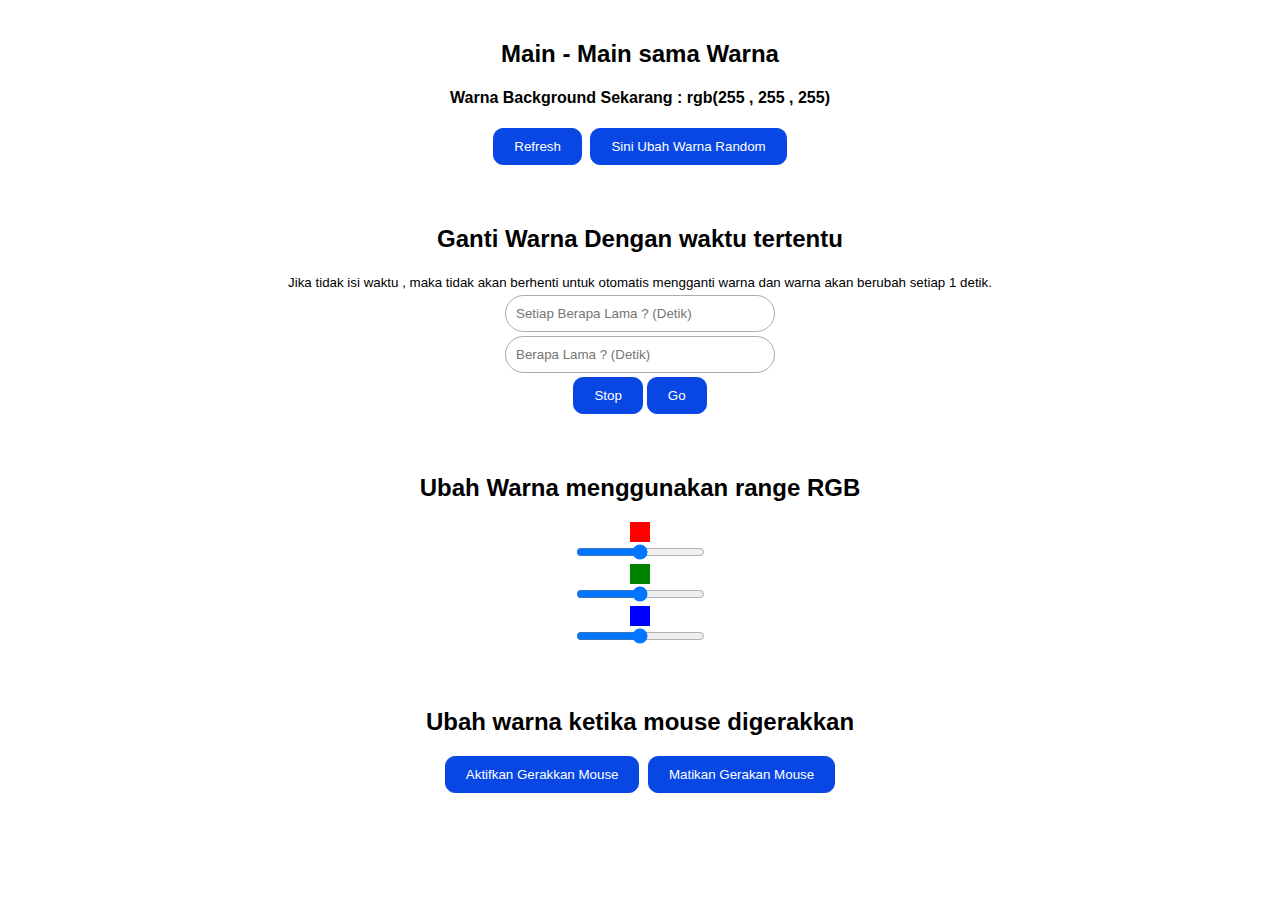
<file: index.html>
<!DOCTYPE html>
<html lang="en">
  <head>
    <meta charset="UTF-8" />
    <meta http-equiv="X-UA-Compatible" content="IE=edge" />
    <meta name="viewport" content="width=device-width, initial-scale=1.0" />
    <title>Bermain - Main Warna</title>
    <link rel="stylesheet" href="css/warna.css" />
  </head>
  <body>
    <div class="container">
      <h2>Main - Main sama Warna</h2>
      <h4>Warna Background Sekarang : <span>rgb(255 , 255 , 255)</span></h4>
      <input class="btn" type="button" value="Refresh" />
      <!-- <button type="button" id="uWarna">Ubah Warna Background</button> -->
    </div>
    <div class="otomatis">
      <h2>Ganti Warna Dengan waktu tertentu</h2>
      <small
        >Jika tidak isi waktu , maka tidak akan berhenti untuk otomatis
        mengganti warna dan warna akan berubah setiap 1 detik.</small
      >
      <input
        type="number"
        name="setiap"
        placeholder="Setiap Berapa Lama ? (Detik) "
      />
      <input type="number" name="lama" placeholder="Berapa Lama ? (Detik) " />
    </div>
    <div class="box">
      <h2>Ubah Warna menggunakan range RGB</h2>
      <div class="kotak red"></div>
      <input type="range" min="0" max="255" name="red" />

      <div class="kotak green"></div>
      <input type="range" min="0" max="255" name="green" />

      <div class="kotak blue"></div>
      <input type="range" min="0" max="255" name="blue" />
    </div>

    <div class="mouse">
      <h2>Ubah warna ketika mouse digerakkan</h2>
      <button id="uMouse" class="btn">Aktifkan Gerakkan Mouse</button>
      <button id="uMatiMouse" class="btn">Matikan Gerakan Mouse</button>
    </div>

    <script src="js/warna.js"></script>
  </body>
</html>
</file>
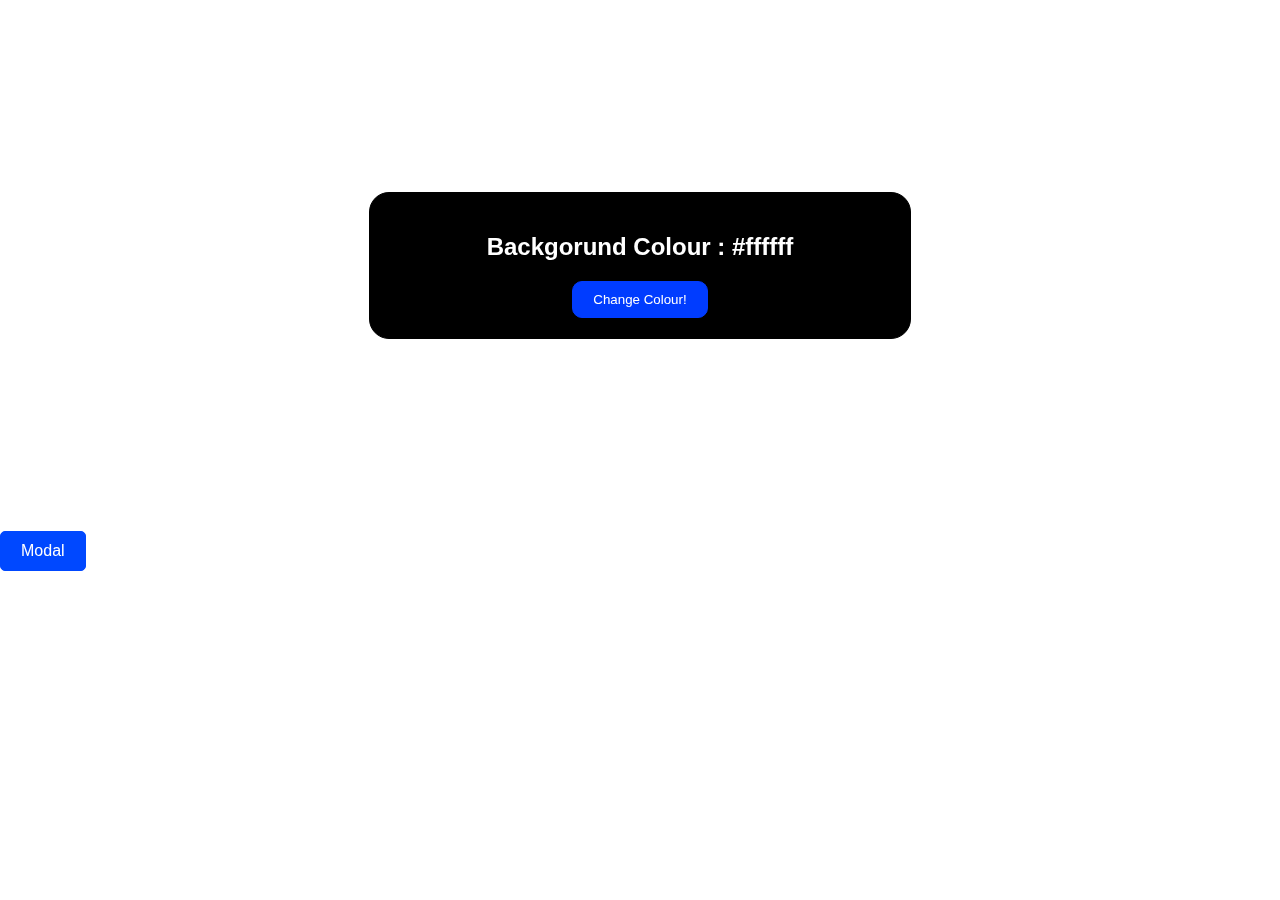
<file: script.html>
<!DOCTYPE html>
<html lang="en">
  <head>
    <meta charset="UTF-8" />
    <meta http-equiv="X-UA-Compatible" content="IE=edge" />
    <meta name="viewport" content="width=device-width, initial-scale=1.0" />
    <link rel="stylesheet" href="css/script.css" />
    <title>Belajar JS</title>
  </head>
  <style>
    body {
      margin: 0;
      padding: 0;
    }
    #go {
      background-color: black;
      border: black 1px solid;
      color: white;
      max-width: 500px;
      border-radius: 20px;
      padding: 20px;
      text-align: center;
      margin: 15% auto;
    }

    #go #color {
      color: #ffffff;
    }

    #go button {
      background-color: rgb(0, 60, 255);
      color: white;
      border: 1px solid rgb(0, 60, 255);
      border-radius: 10px;
      padding: 10px 20px;
    }

    #go button:hover {
      background-color: rgb(4, 0, 255);
      cursor: pointer;
    }
  </style>
  <body>
    <div id="container">
      <div id="go">
        <h2>Backgorund Colour : <span id="color">#ffffff</span></h2>
        <button id="btnc">Change Colour!</button>
      </div>

      <button id="btn">Modal</button>
      <div id="modal">
        <div id="modal-content">
          <div id="modal-header">
            <span id="tutup">&times;</span>
            <h3>foxcY</h3>
          </div>
          <hr />
          <form action="" method="POST" autocomplete="off">
            <div id="modal-main">
              <div class="form-control">
                <input type="text" name="penerima" placeholder="To" />
              </div>
              <div class="form-control">
                <input type="text" name="subjek" placeholder="Subject" />
              </div>
              <div class="form-control">
                <textarea
                  name="pesan"
                  id="pesan"
                  cols=""
                  placeholder="Message.."
                  rows="4"
                ></textarea>
              </div>
            </div>
            <hr />
            <div id="modal-action">
              <div class="form-control">
                <input type="submit" name="kirim" value="Kirim" />
              </div>
            </div>
          </form>
        </div>
      </div>
    </div>
  </body>

  <script src="js/script.js"></script>
</html>
</file>
<file: css/warna.css>
html,
body {
  margin: 0;
  padding: 0;
  top: 0;
  left: 0;
  width: 100%;
  height: 100%;
}

body {
  font-family: Arial, Helvetica, sans-serif;
  /* border: 1px black solid; */
}

.container,
.box,
.otomatis,
.mouse {
  text-align: center;
  /* border: 1px black solid; */

  padding: 20px;
}

.bg-blue {
  background-color: rgb(61, 103, 209);
}

.kotak {
  width: 20px;
  height: 20px;
  /* border: 1px solid black; */
  margin: auto;
}

.red {
  background-color: red;
}

.green {
  background-color: green;
}

.blue {
  background-color: blue;
}

.btn {
  background-color: rgb(8, 71, 228);
  border: 1px solid rgb(8, 71, 228);
  border-radius: 10px;
  color: white;
  padding: 10px 20px;
  margin: auto 2px;
}

.btn:hover {
  background-color: rgb(9, 61, 192);
  border: 1px solid rgb(9, 61, 192);
  cursor: pointer;
}

.btn:focus {
  outline: none;
}

.otomatis input {
  display: block;
  margin: 4px auto;
  padding: 10px;
  border: 1px solid #aaa;
  border-radius: 20px;
  width: 20%;
}
</file>
<file: css/script.css>
:root {
  font-family: Arial, Helvetica, sans-serif;
}

#btn {
  background-color: rgb(0, 72, 255);
  color: white;
  border: 1px solid rgb(0, 72, 255);
  border-radius: 5px;
  padding: 10px 20px;
  font-size: 1rem;
}

#btn:hover,
#btn:focus {
  background-color: rgb(0, 54, 230);
  cursor: pointer;
}

#modal {
  /* display: none; */
  position: fixed;
  top: 0;
  left: 0;
  width: 100%;
  height: 100%;
  overflow: auto;
  z-index: -1;
  /* background-color: rgb(0, 0, 0);
    background-color: rgba(0, 0, 0, 0.2); */
  transition: 1s;
}

#modal-content {
  background-color: white;
  position: relative;
  top: -100%;
  margin: 2% auto;
  padding: 20px;
  border: 1px solid #aaa;
  border-radius: 10px;
  /* box-shadow: 0px 2px 0px 4px rgba(0, 0, 0, 0.1); */
  /* 0px 0px 0px 0px rgba(0, 0, 0, 0.2); */
  width: 40%;
  transition: 1s;
}

#tutup {
  float: right;
  line-height: 0;
  color: #aaa;
  font-size: 2rem;
  font-weight: bold;
}

#tutup:hover,
#tutup:focus {
  color: black;
  cursor: pointer;
}

#modal-header p {
  line-height: 0;
}

#modal-main {
  /* border: 1px solid black; */
  padding: 30px 0px 10px 10px;
}

#modal-main .form-control {
  margin-bottom: 10px;
  /* width: 100%; */
  /* border: 1px solid black; */
  display: flex;
  justify-content: center;
}

#modal-main .form-control input,
#modal-main .form-control textarea {
  width: 90%;
  padding: 10px;
  border: 1px solid #aaa;
  border-radius: 10px;
}

#modal-main .form-control input:focus,
#modal-main .form-control textarea:focus {
  outline: none;
}

#modal-action {
  padding: 0 20px;
  /* border: 1px solid blue; */
}

#modal-action .form-control input {
  width: 20%;
  background-color: rgb(0, 72, 255);
  color: white;
  border: 1px solid rgb(0, 72, 255);
  border-radius: 5px;
  padding: 10px 10px;
  margin-left: 2%;
}

#modal-action .form-control input:hover,
#modal-action .form-control input:focus {
  background-color: rgb(0, 54, 230);
  cursor: pointer;
}
</file>
